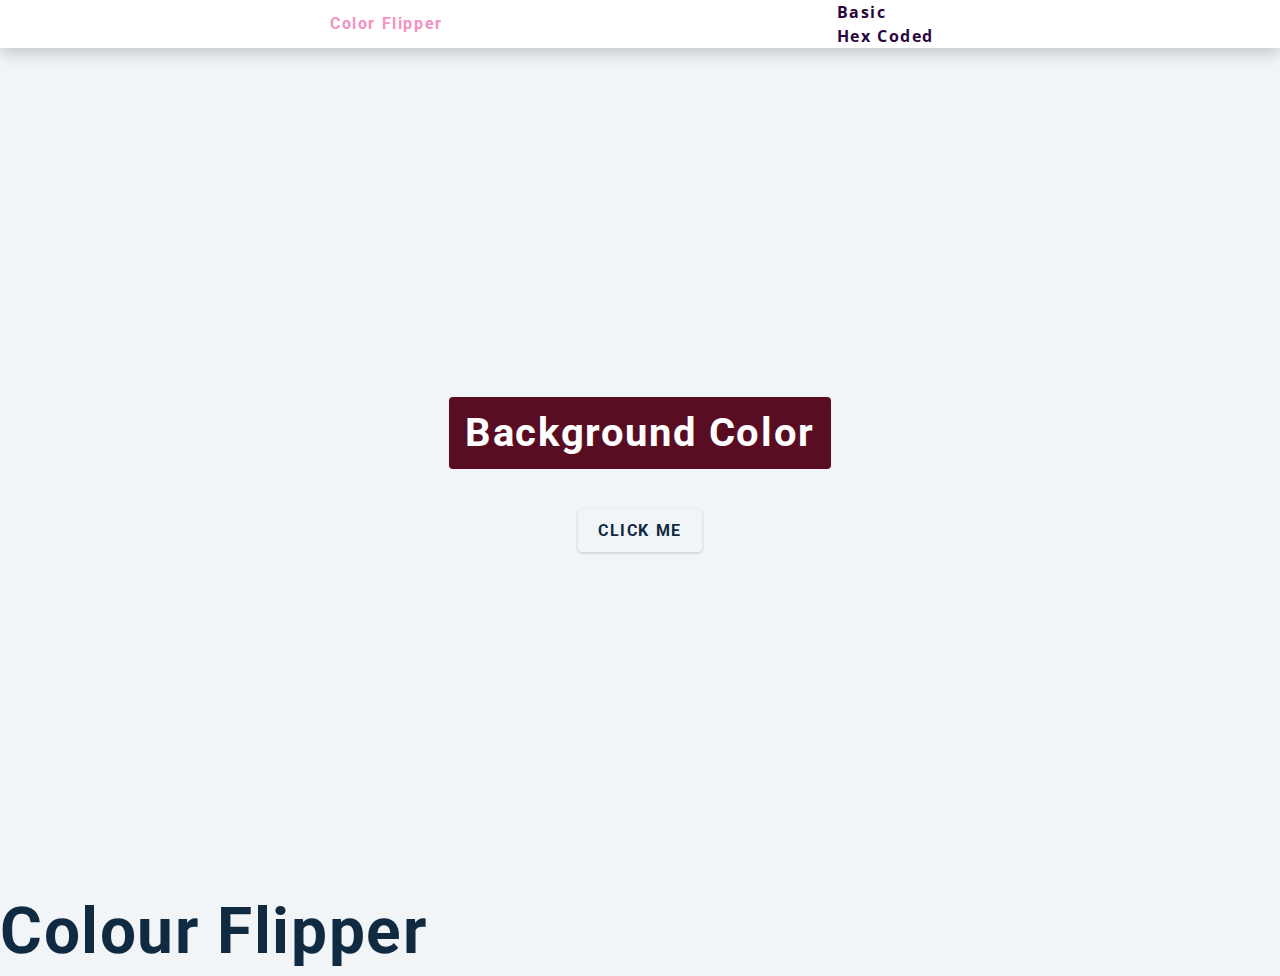
<file: index.html>
<!DOCTYPE html>
<html lang="en">
<head>
    <meta charset="UTF-8">
    <meta name="viewport" content="width=device-width, initial-scale=1.0">
    <title>Colour Flipper || Basic</title>
    <link rel="stylesheet" href="styles.css">
</head>
<body>
    <nav>
        <div class="nav-center">
            <h4>color flipper</h4>
            <ul>
                <li>
                    <a href="index.html">basic</a>
                    </li>
                <li>
                    <a href="hex.html">hex coded</a>
                </li>
            </ul>
        </div>
    </nav>
    <main>
        <div class="container">
           <h2>background color</h2>
           <button id="btn" class="btn btn-hero">click me</button> 
        </div>
    </main>
    <h1>colour flipper</h1>
    <script src="app.js"></script>
</body>
</html>
</file>
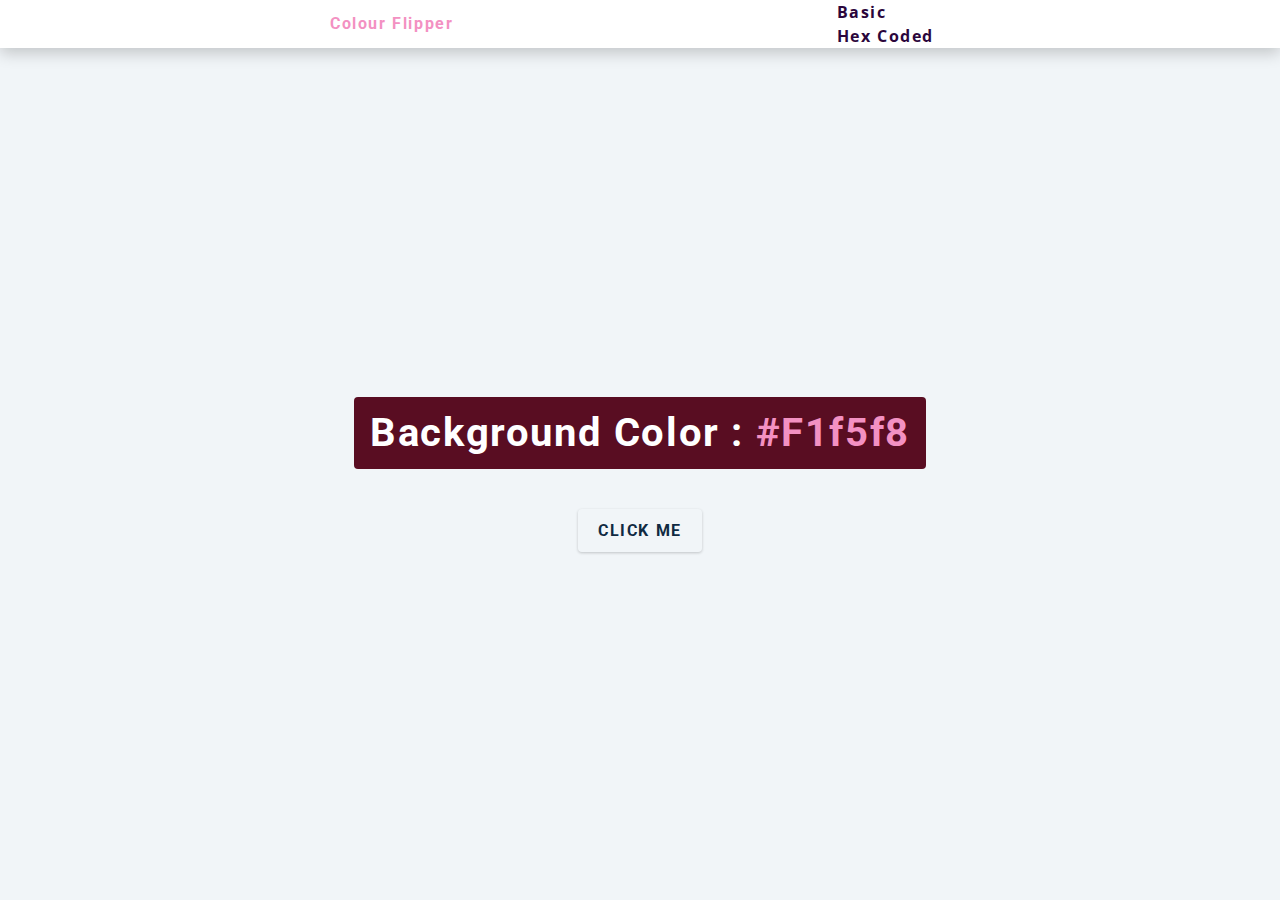
<file: hex.html>
<!DOCTYPE html>
<html lang="en">
  <head>
    <meta charset="UTF-8" />
    <meta name="viewport" content="width=device-width, initial-scale=1.0" />
    <title>
     Colour Flipper || Hex Coded
    </title>

    <!-- styles -->
    <link rel="stylesheet" href="styles.css" />
  </head>

  <body>
    <nav>
      <div class="nav-center">
        <h4>colour flipper</h4>
        <ul class="nav-links">
          <li><a href="index.html">basic</a>
          </li>
          <li><a href="hex.html">hex coded</a>
          </li>
        </ul>
      </div>
    </nav>
    <main>
      <div class="container">
        <h2>background color : <span class="color">#f1f5f8</span></h2>
        <button class="btn btn-hero" id="btn">click me</button>
      </div>
    </main>
    <!-- javascript -->
    <script src="hex.js"></script>
  </body>
</html>
</file>
<file: styles.css>
/*
=============== 
Fonts
===============
*/
@import url("https://fonts.googleapis.com/css?family=Open+Sans|Roboto:400,700&display=swap");

/*
=============== 
Variables
===============
*/

:root {
  /* dark shades of primary color*/
  --clr-primary-1: hsl(281, 82%, 13%);
  --clr-primary-2: hsl(308, 88%, 13%);
  --clr-primary-3: hsl(308, 42%, 29%);
  --clr-primary-4: hsl(307, 32%, 43%);
  /* primary/main color */
  --clr-primary-5: hsl(330, 80%, 76%);
  /* lighter shades of primary color */
  --clr-primary-6: hsl(319, 55%, 69%);
  --clr-primary-7: hsl(321, 49%, 74%);
  --clr-primary-8: hsl(305, 33%, 67%);
  --clr-primary-9: hsl(296, 68%, 75%);
  --clr-primary-10: hsl(309, 60%, 81%);
  /* darkest grey - used for headings */
  --clr-grey-1: hsl(209, 61%, 16%);
  --clr-grey-2: hsl(211, 39%, 23%);
  --clr-grey-3: hsl(209, 34%, 30%);
  --clr-grey-4: hsl(209, 28%, 39%);
  /* grey used for paragraphs */
  --clr-grey-5: hsl(210, 22%, 49%);
  --clr-grey-6: hsl(209, 23%, 60%);
  --clr-grey-7: hsl(211, 27%, 70%);
  --clr-grey-8: hsl(210, 31%, 80%);
  --clr-grey-9: hsl(212, 33%, 89%);
  --clr-grey-10: hsl(210, 36%, 96%);
  --clr-white: #fff;
  --clr-red-dark: hsl(360, 67%, 44%);
  --clr-red-light: hsl(360, 71%, 66%);
  --clr-green-dark: hsl(125, 67%, 44%);
  --clr-green-light: hsl(125, 71%, 66%);
  --clr-dark-pink: #590d22;
  --ff-primary: "Roboto", sans-serif;
  --ff-secondary: "Open Sans", sans-serif;
  --transition: all 0.3s linear;
  --spacing: 0.1rem;
  --radius: 0.25rem;
  --light-shadow: 0 5px 15px rgba(0, 0, 0, 0.1);
  --dark-shadow: 0 5px 15px rgba(0, 0, 0, 0.2);
  --max-width: 1170px;
  --fixed-width: 620px;
}
/*
=============== 
Global Styles
===============
*/

*,
::after,
::before {
  margin: 0;
  padding: 0;
  box-sizing: border-box;
}
body {
  font-family: var(--ff-secondary);
  background: var(--clr-grey-10);
  color: var(--clr-grey-1);
  line-height: 1.5;
  font-size: 0.875rem;
}
ul {
  list-style-type: none;
}
a {
  text-decoration: none;
}
h1,
h2,
h3,
h4 {
  letter-spacing: var(--spacing);
  text-transform: capitalize;
  line-height: 1.25;
  margin-bottom: 0.75rem;
  font-family: var(--ff-primary);
}
h1 {
  font-size: 3rem;
}
h2 {
  font-size: 2rem;
}
h3 {
  font-size: 1.25rem;
}
h4 {
  font-size: 0.875rem;
}
p {
  margin-bottom: 1.25rem;
  color: var(--clr-grey-5);
}
@media screen and (min-width: 800px) {
  h1 {
    font-size: 4rem;
  }
  h2 {
    font-size: 2.5rem;
  }
  h3 {
    font-size: 1.75rem;
  }
  h4 {
    font-size: 1rem;
  }
  body {
    font-size: 1rem;
  }
  h1,
  h2,
  h3,
  h4 {
    line-height: 1;
  }
}
/*  global classes */

/* section */
.section {
  padding: 5rem 0;
}

.section-center {
  width: 90vw;
  margin: 0 auto;
  max-width: 1170px;
}
@media screen and (min-width: 992px) {
  .section-center {
    width: 95vw;
  }
}
main {
  min-height: 100vh;
  display: grid;
  place-items: center;
}

/*
=============== 
Nav
===============
*/
nav {
  background: var(--clr-white);
  height: 3rem;
  display: grid;
  align-items: center;
  box-shadow: var(--dark-shadow);
}
.nav-center {
  width: 90vw;
  max-width: var(--fixed-width);
  margin: 0 auto;
  display: flex;
  align-items: center;
  justify-content: space-between;
}
.nav-center h4 {
  margin-bottom: 0;
  color: var(--clr-primary-5);
}
.nav-links {
  display: flex;
  flex-direction: column;
}
nav a {
  text-transform: capitalize;
  font-weight: 700;
  font-size: 1rem;
  color: var(--clr-primary-1);
  letter-spacing: var(--spacing);
  margin-right: 1rem;
}
nav a:hover {
  color: var(--clr-primary-5);
  text-shadow: 0 0 3px var(--clr-primary-5);
}
/*
=============== 
Container
===============
*/
main {
  min-height: calc(100vh - 3rem);
  display: grid;
  place-items: center;
}
.container {
  text-align: center;
}
.container h2 {
  background: var(--clr-dark-pink);
  color: var(--clr-white);
  padding: 1rem;
  border-radius: var(--radius);
  margin-bottom: 2.5rem;
}
.color {
  color: var(--clr-primary-5);
}
.btn-hero {
  font-family: var(--ff-primary);
  text-transform: uppercase;
  background: transparent;
  color: var(--clr-black);
  letter-spacing: var(--spacing);
  display: inline-block;
  font-weight: 700;
  transition: var(--transition);
  border: 2px solid var(--clr-black);
  cursor: pointer;
  box-shadow: 0 1px 3px rgba(0, 0, 0, 0.2);
  border-radius: var(--radius);
  font-size: 1rem;
  padding: 0.75rem 1.25rem;
}
.btn-hero:hover {
  color: #8b8c89;
  background: var(--clr-black);
}
</file>
